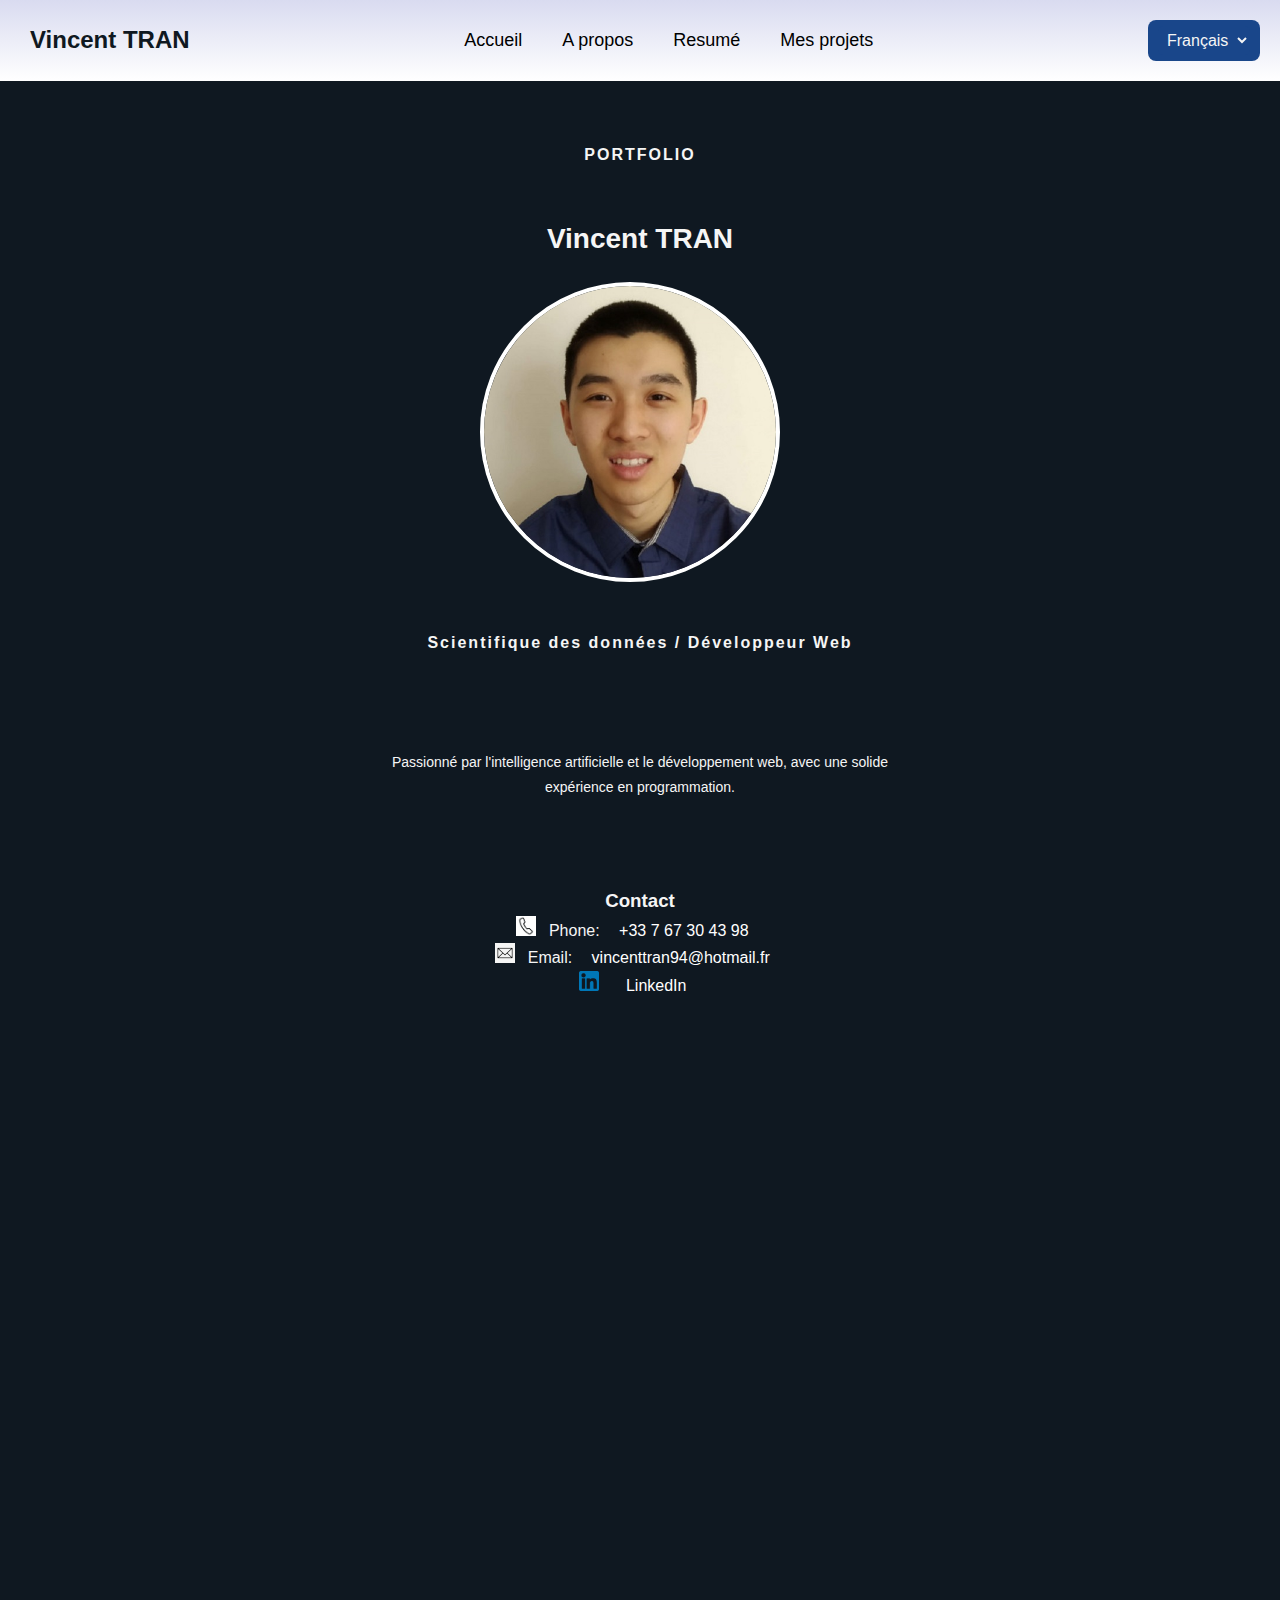
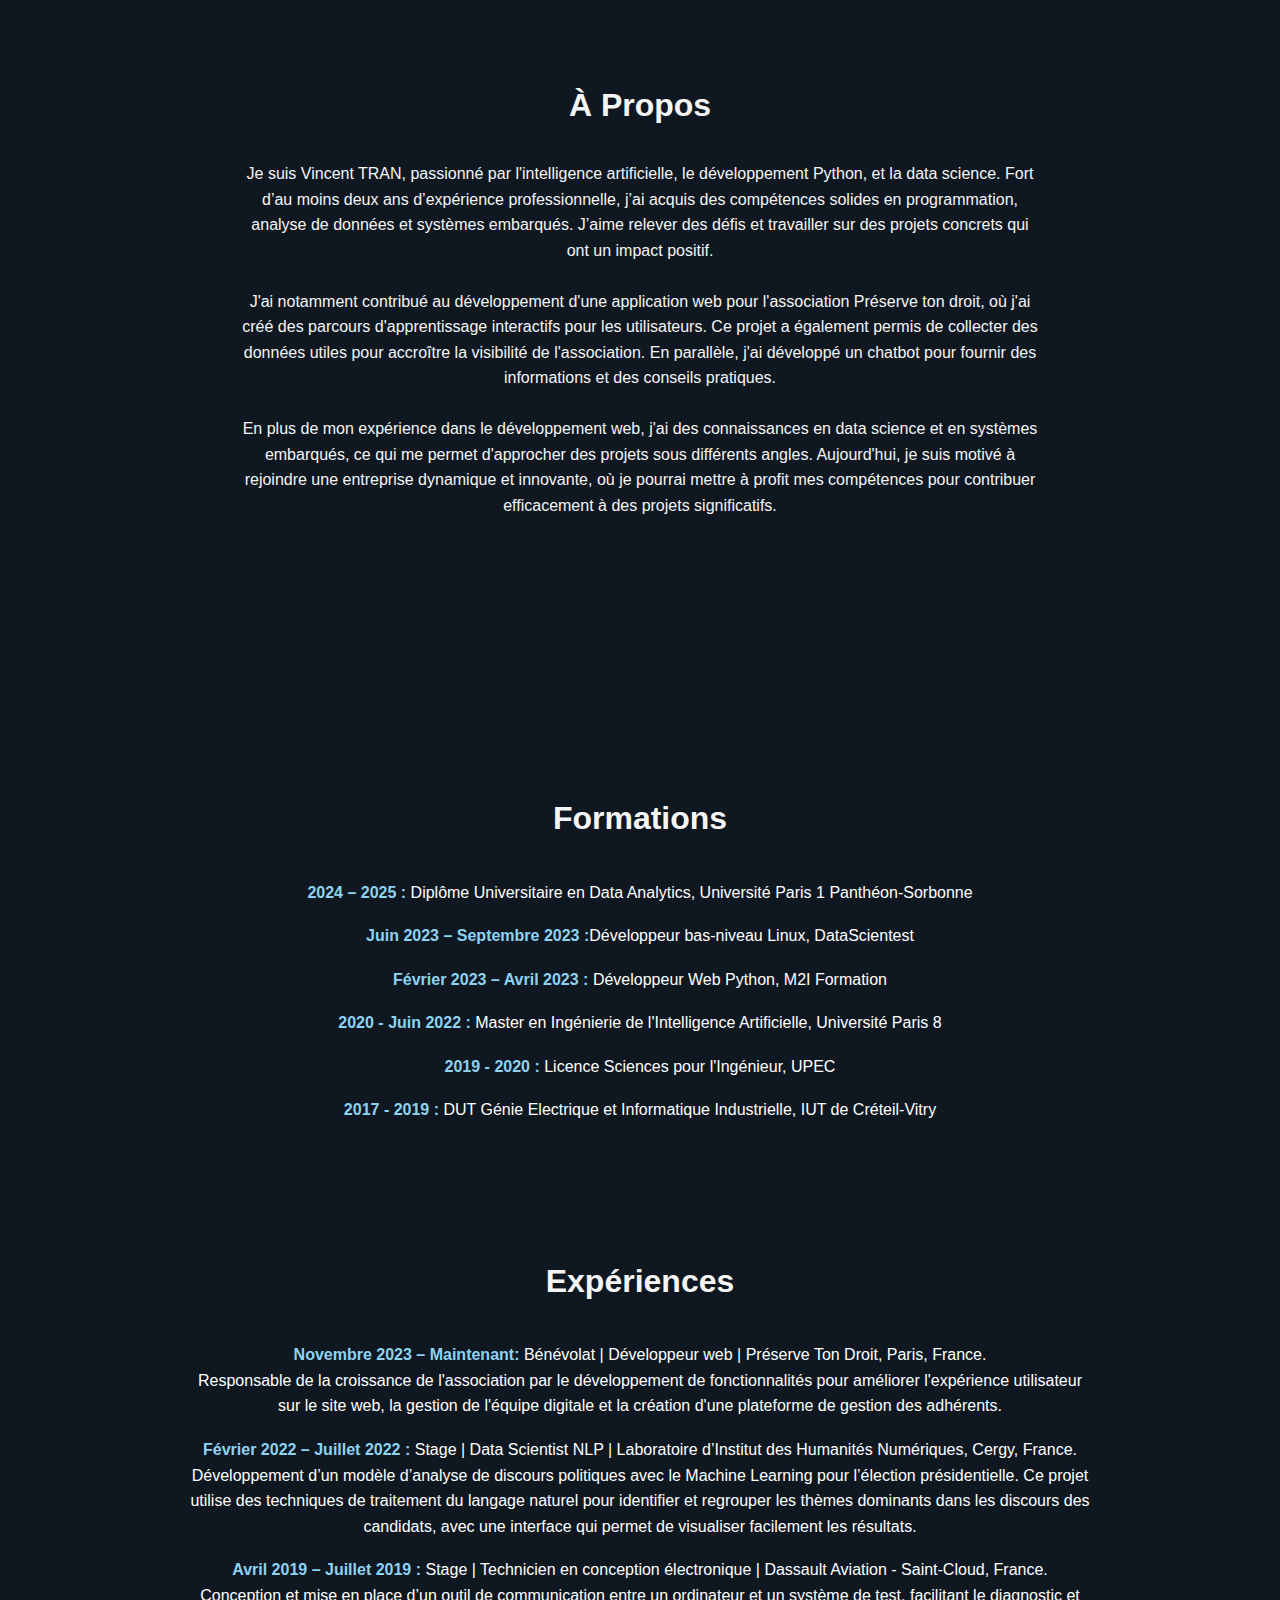
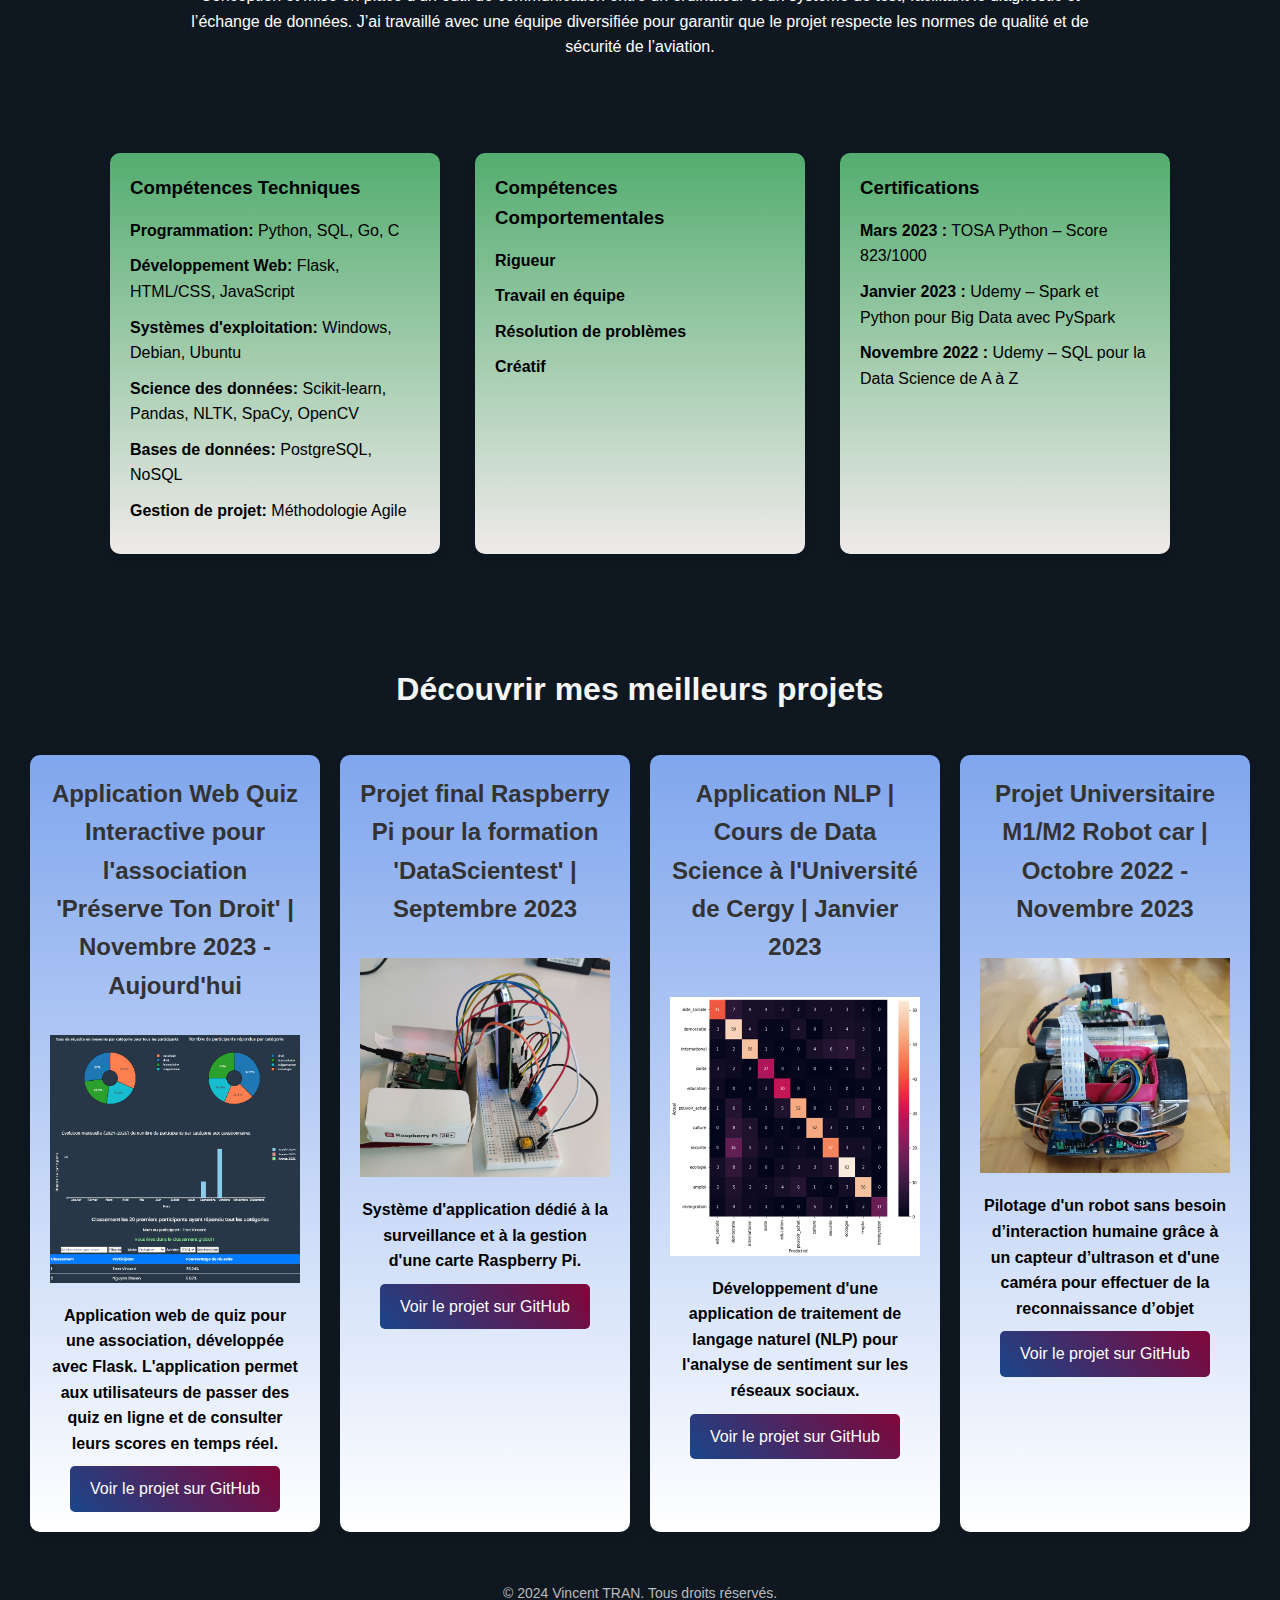
<file: index.html>
<!DOCTYPE html>
<html lang="fr">
<head>
    <meta charset="UTF-8">
    <meta name="viewport" content="width=device-width, initial-scale=1.0">
    <link rel="stylesheet" href="https://unpkg.com/boxicons@2.1.4/css/boxicons.min.css">
    <link rel="icon" type="image/svg+xml" href="data:image/svg+xml,%3Csvg xmlns='http://www.w3.org/2000/svg' width='32' height='32' viewBox='0 0 24 24' fill='%234e8be6'%3E%3Cpath d='M20 6h-2V3c0-.552-.448-1-1-1h-6c-.552 0-1 .448-1 1v3H4c-1.105 0-2 .896-2 2v12c0 1.104.895 2 2 2h16c1.104 0 2-.896 2-2V8c0-1.104-.896-2-2-2zm-8-2h4v2h-4V4zm8 16H4V8h16v12z'/%3E%3C/svg%3E">
    <title>Portfolio - Vincent TRAN</title>
    <link rel="stylesheet" href="style.css">
</head>
<body>
    <!-- Barre de navigation -->
    <nav>
        <div class="logo">
            <h1>Vincent TRAN</h1>
        </div>
        <ul class="nav-links">
            <li><a href="#home">Accueil</a></li>
            <li><a href="#about">A propos</a></li>
            <li><a href="#resume">Resumé</a></li>
            <li><a href="#portfolio">Mes projets</a></li>
        </ul>
        <div class="language-switcher">
            <select id="language-select" onchange="changeLanguage()" style="padding: 5px; border-radius: 5px;">
                <option value="index_en.html">English</option>
                <option value="index.html" selected>Français</option>
            </select>
        </div>
    </nav>

    <!-- Section d'accueil -->
    <section id="home" class="hero">
        <div class="hero-content">
            <header>
                <h2>PORTFOLIO</h2>
                <h1>Vincent TRAN</h1>
                <img src="images/Photo.jpg" alt="Photo d'identité de Vincent Tran" class="profile-pic">
                <h2>Scientifique des données / Développeur Web</h2>
            </header>
            <p style="padding: 45px">Passionné par l'intelligence artificielle et le développement web, avec une solide expérience en programmation.</p>
            <div class="contact-info">
                <h3>Contact</h3>
                <img src="images/phone_icon.jpg" alt="Icône téléphone" class="icon" aria-label="Téléphone">
                Phone:<a href="tel:+33767304398"> +33 7 67 30 43 98</a> <br>
                <img src="images/email_icon.jpg" alt="Icône email" class="icon" aria-label="Email">
                Email:<a href="mailto:vincenttran94@hotmail.fr" class="email"> vincenttran94@hotmail.fr </a> <br>
                <img src="images/linkedin_icon.png" alt="Logo LinkedIn" class="icon">
                <a href="https://www.linkedin.com/in/vincent-tran-94400/" target="_blank" title="Mon LinkedIn" aria-label="Profil LinkedIn de Vincent Tran"> LinkedIn</a>
                <br>
            </div>
        </div>
    </section>

    <!-- Section About (À Propos) -->
    <section id="about">
        <h2>À Propos</h2>
        <p>Je suis Vincent TRAN, passionné par l'intelligence artificielle, le développement Python, et la data science. Fort d’au moins deux ans d’expérience professionnelle, j’ai acquis des compétences solides en programmation, analyse de données et systèmes embarqués. J’aime relever des défis et travailler sur des projets concrets qui ont un impact positif.</p>
        <p>J'ai notamment contribué au développement d'une application web pour l'association Préserve ton droit, où j'ai créé des parcours d'apprentissage interactifs pour les utilisateurs. Ce projet a également permis de collecter des données utiles pour accroître la visibilité de l'association. En parallèle, j'ai développé un chatbot pour fournir des informations et des conseils pratiques.  </p>
        <p>En plus de mon expérience dans le développement web, j'ai des connaissances en data science et en systèmes embarqués, ce qui me permet d'approcher des projets sous différents angles. Aujourd'hui, je suis motivé à rejoindre une entreprise dynamique et innovante, où je pourrai mettre à profit mes compétences pour contribuer efficacement à des projets significatifs.</p>
        </section>

    <!-- Section Resume (À Propos) -->
    <section id="resume">   
        <div class="resume-section">
            <h2>Formations</h2>
            <ul>
                <li><b>2024 – 2025 :</b> Diplôme Universitaire en Data Analytics, Université Paris 1 Panthéon-Sorbonne</li>
                <li><b>Juin 2023 – Septembre 2023 :</b>Développeur bas-niveau Linux, DataScientest</li>
                <li><b>Février 2023 – Avril 2023 :</b> Développeur Web Python, M2I Formation</li>
                <li><b>2020 - Juin 2022 :</b> Master en Ingénierie de l'Intelligence Artificielle, Université Paris 8</li>
                <li><b>2019 - 2020 :</b> Licence Sciences pour l'Ingénieur, UPEC</li>
                <li><b>2017 - 2019 :</b> DUT Génie Electrique et Informatique Industrielle, IUT de Créteil-Vitry</li>
            </ul>
        </div>
    
        <div class="resume-section">
            <h2>Expériences</h2>
            <ul>
                <li>
                    <b>Novembre 2023 – Maintenant:</b> Bénévolat | Développeur web | Préserve Ton Droit, Paris, France.
                    <p>Responsable de la croissance de l'association par le développement de fonctionnalités pour améliorer l'expérience utilisateur sur le site web, la gestion de l'équipe digitale et la création d'une plateforme de gestion des adhérents.</p>
                </li>
                
                <li>
                    <b>Février 2022 – Juillet 2022 :</b> Stage | Data Scientist NLP | Laboratoire d’Institut des Humanités Numériques, Cergy, France.
                    <p>Développement d’un modèle d’analyse de discours politiques avec le Machine Learning pour l’élection présidentielle. Ce projet utilise des techniques de traitement du langage naturel pour identifier et regrouper les thèmes dominants dans les discours des candidats, avec une interface qui permet de visualiser facilement les résultats.</p>
                </li>
                
                <li>
                    <b>Avril 2019 – Juillet 2019 :</b> Stage | Technicien en conception électronique | Dassault Aviation - Saint-Cloud, France.
                    <p>Conception et mise en place d’un outil de communication entre un ordinateur et un système de test, facilitant le diagnostic et l’échange de données. J’ai travaillé avec une équipe diversifiée pour garantir que le projet respecte les normes de qualité et de sécurité de l’aviation.</p>
                </li>
            </ul>
        </div>
        
        <div class="resume-container">
            <div class="resume-card">
                <h3>Compétences Techniques</h3>
                <ul>
                    <li><b>Programmation:</b> Python, SQL, Go, C</li>
                    <li><b>Développement Web:</b> Flask, HTML/CSS, JavaScript</li>
                    <li><b>Systèmes d'exploitation:</b> Windows, Debian, Ubuntu</li>
                    <li><b>Science des données:</b> Scikit-learn, Pandas, NLTK, SpaCy, OpenCV</li>
                    <li><b>Bases de données:</b> PostgreSQL, NoSQL</li>
                    <li><b>Gestion de projet:</b> Méthodologie Agile</li>
                </ul>
            </div>
        
            <div class="resume-card">
                <h3>Compétences Comportementales</h3>
                <ul>
                    <li><b>Rigueur</b></li>
                    <li><b>Travail en équipe</b></li>
                    <li><b>Résolution de problèmes</b></li>
                    <li><b>Créatif</b></li>
                </ul>
            </div>
        
            <div class="resume-card">
                <h3>Certifications</h3>
                <ul>
                    <li><b>Mars 2023 :</b> TOSA Python – Score 823/1000</li>
                    <li><b>Janvier 2023 :</b> Udemy – Spark et Python pour Big Data avec PySpark</li>
                    <li><b>Novembre 2022 :</b> Udemy – SQL pour la Data Science de A à Z</li>
                </ul>
            </div>
        </div>
    </section>

        <!-- Section Projets -->
        <h2 style="text-align: center;">Découvrir mes meilleurs projets</h2>       
        <section id="portfolio">     
            <!-- Projet 1 : Application Flask (Quiz) -->
            <article class="project">
                <div class="project-header">
                    <h3 style="display: inline;">Application Web Quiz Interactive pour l'association 'Préserve Ton Droit' | Novembre 2023 - Aujourd'hui </h3>
                </div>
                <div class="project-images">
                    <img src="images/flask_quiz_project.png" alt="Capture d'écran de l'application Quiz Flask 1">
                </div>
                <b>Application web de quiz pour une association, développée avec Flask. L'application permet aux utilisateurs de passer des quiz en ligne et de consulter leurs scores en temps réel.</b> <br> 
                <a href="https://github.com/vincent-tran-94/Quiz_PTD_application" target="_blank" title="Voir le projet sur GitHub">Voir le projet sur GitHub</a>
            </article>

            <!-- Projet 2 : Raspberry Pi -->
            <article class="project">
                <div class="project-header">
                    <h3 style="display: inline;">Projet final Raspberry Pi pour la formation 'DataScientest' | Septembre 2023</h3>
                </div>
                <div class="project-images">
                    <img src="images/raspberrypi_project_2.jpg" alt="Image du projet Raspberry Pi 2">
                </div>
                <b>Système d'application dédié à la surveillance et à la gestion d'une carte Raspberry Pi.</b> <br> 
                <a href="https://github.com/vincent-tran-94/Kernel_RPI" target="_blank" title="Voir le projet sur GitHub">Voir le projet sur GitHub</a>
            </article>

            <!-- Projet 3 : Data Science (NLP) -->
            <article class="project">
                <div class="project-header">
                    <h3 style="display: inline;">Application NLP | Cours de Data Science à l'Université de Cergy | Janvier 2023</h3>
                </div>
                <div class="project-images">
                    <img src="images/nlp_project_2.png" alt="Capture d'écran du projet NLP 2">
                </div>
                <b>Développement d'une application de traitement de langage naturel (NLP) pour l'analyse de sentiment sur les réseaux sociaux.</b> <br> 
                <a href="https://github.com/vincent-tran-94/Stage_Cergy" target="_blank" title="Voir le projet sur GitHub">Voir le projet sur GitHub</a>
            </article>

            <!-- Projet 4 : Robot Car -->
            <article class="project">
                <div class="project-header">
                    <h3 style="display: inline;">Projet Universitaire  M1/M2 Robot car | Octobre 2022 - Novembre 2023</h3>
                </div>
                <div class="project-images">
                    <img src="images/robot_car.jpg" alt="Project image Robot Car">
                </div>
                <b>Pilotage d'un robot sans besoin d’interaction humaine grâce à un capteur d’ultrason et d'une caméra pour effectuer de la reconnaissance d’objet</b> <br> 
                <a href="https://github.com/vincent-tran-94/Electronic_Robot_Car_RPI" target="_blank" title="Voir le projet sur GitHub">Voir le projet sur GitHub</a>
            </article>


        </section>
    </main>
    
    <!-- Pied de page -->
    <footer>
        <p>&copy; 2024 Vincent TRAN. Tous droits réservés.</p>
    </footer>
    
    <script src="new_script.js"></script>
</body>
</html>
</file>
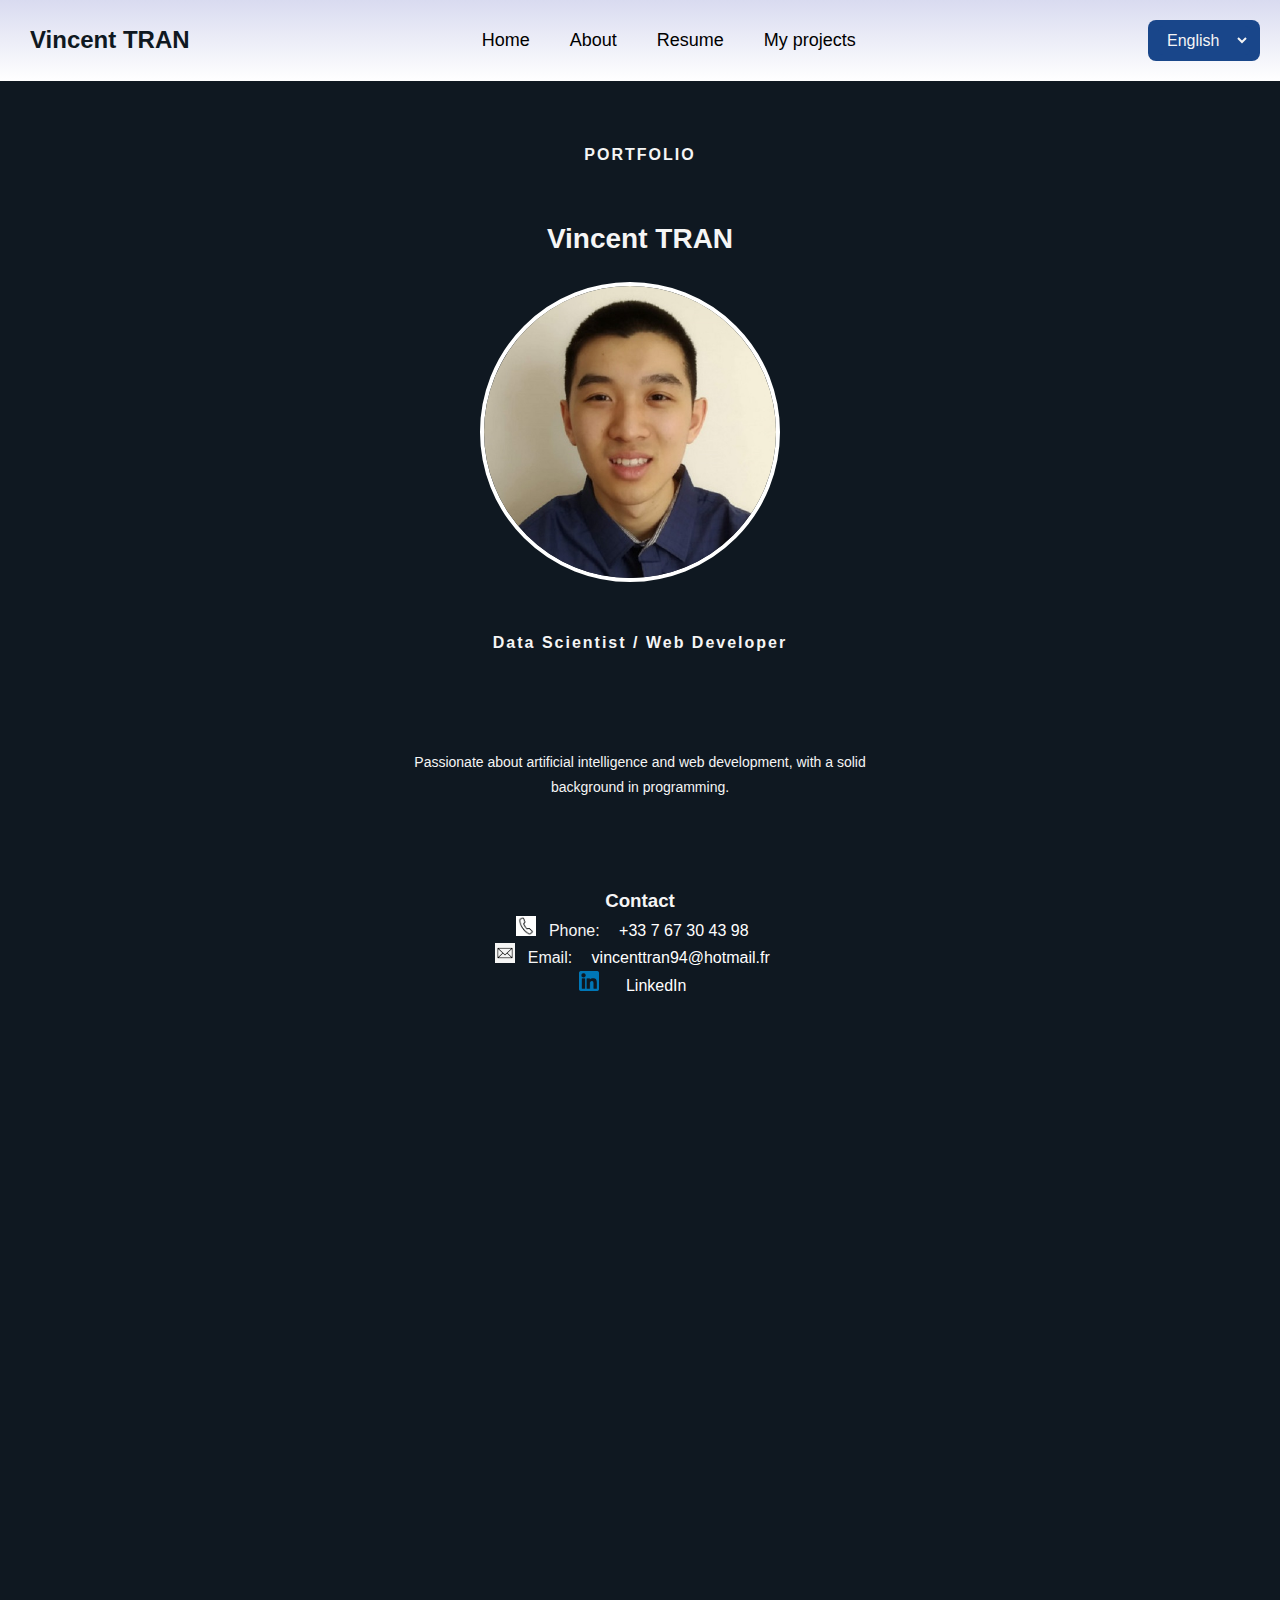
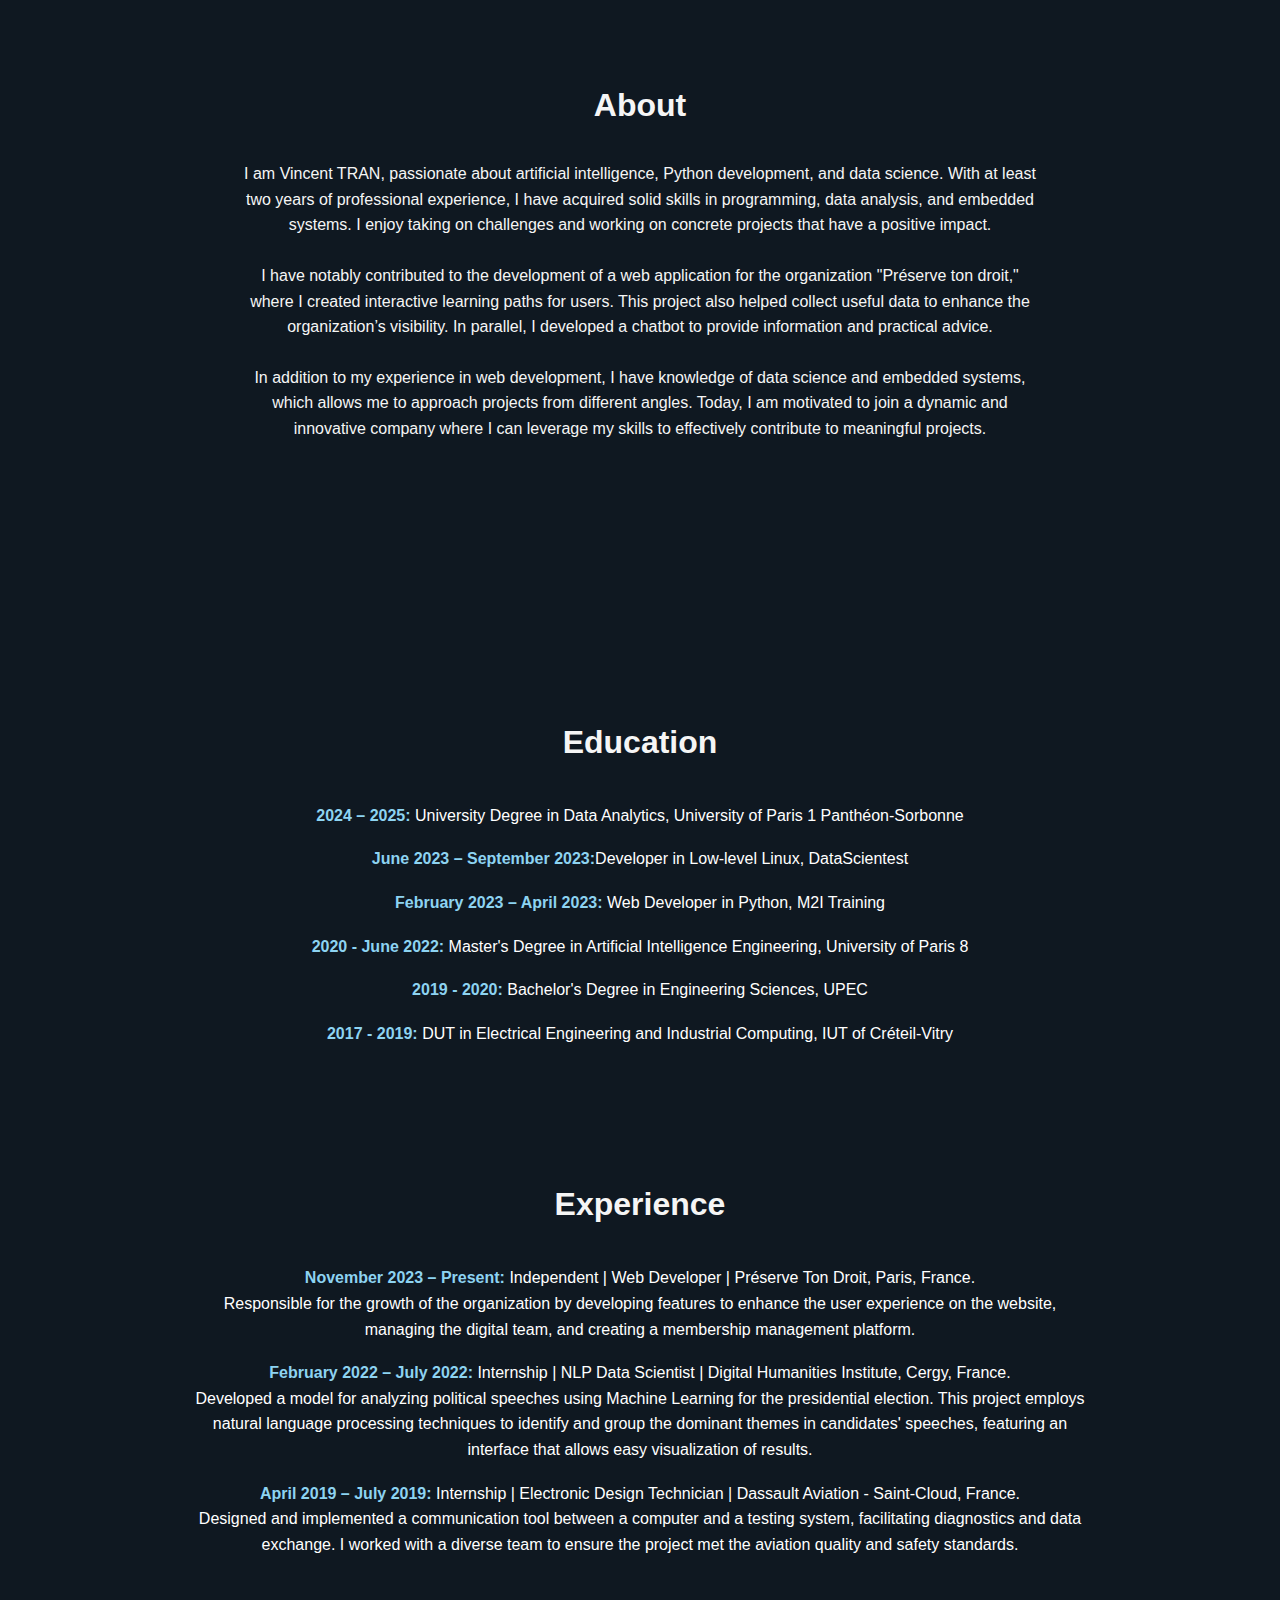
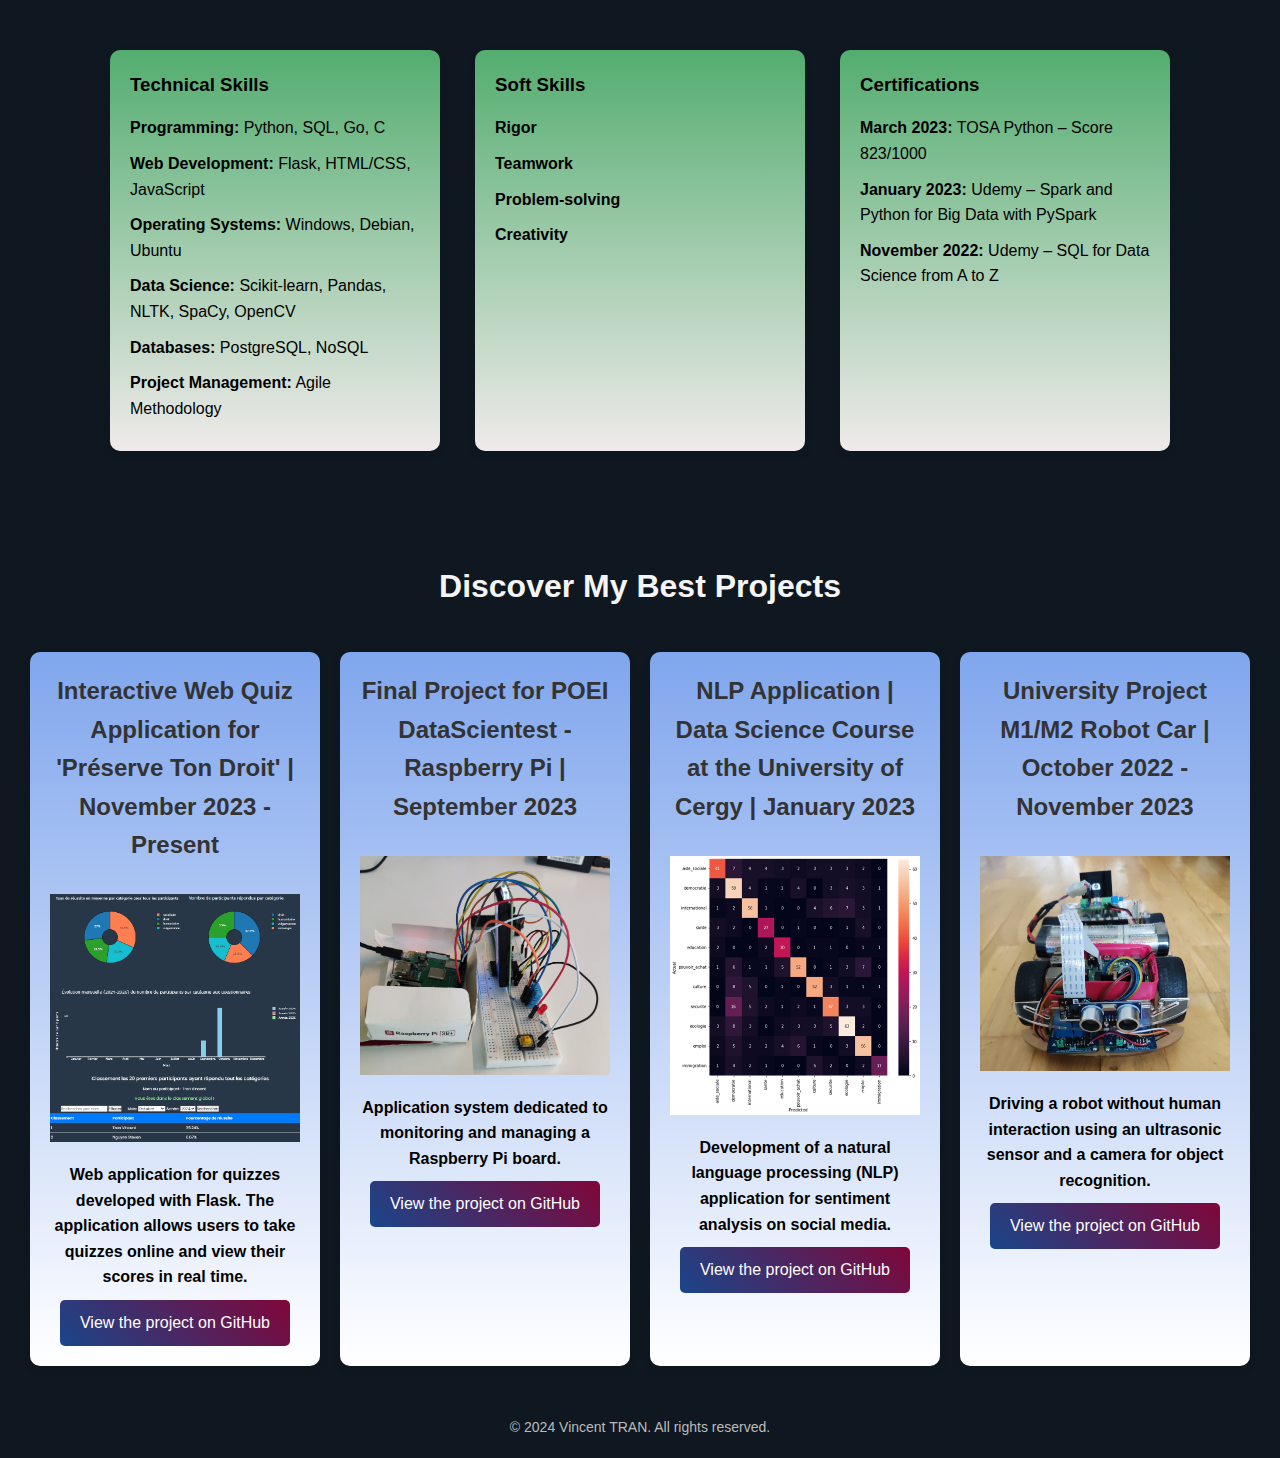
<file: index_en.html>
<!DOCTYPE html>
<html lang="en">
<head>
    <meta charset="UTF-8">
    <meta name="viewport" content="width=device-width, initial-scale=1.0">
    <link rel="stylesheet" href="https://unpkg.com/boxicons@2.1.4/css/boxicons.min.css">
    <link rel="icon" type="image/svg+xml" href="data:image/svg+xml,%3Csvg xmlns='http://www.w3.org/2000/svg' width='32' height='32' viewBox='0 0 24 24' fill='%234e8be6'%3E%3Cpath d='M20 6h-2V3c0-.552-.448-1-1-1h-6c-.552 0-1 .448-1 1v3H4c-1.105 0-2 .896-2 2v12c0 1.104.895 2 2 2h16c1.104 0 2-.896 2-2V8c0-1.104-.896-2-2-2zm-8-2h4v2h-4V4zm8 16H4V8h16v12z'/%3E%3C/svg%3E">
    <title>Portfolio - Vincent TRAN</title>
    <link rel="stylesheet" href="style.css">
</head>
<body>
    <!-- Navigation Bar -->
    <nav>
        <div class="logo">
            <h1>Vincent TRAN</h1>
        </div>
        <ul class="nav-links">
            <li><a href="#home">Home</a></li>
            <li><a href="#about">About</a></li>
            <li><a href="#resume">Resume</a></li>
            <li><a href="#portfolio">My projects</a></li>
        </ul>
        <div class="language-switcher">
            <select id="language-select" onchange="changeLanguage()" style="padding: 5px; border-radius: 5px;">
                <option value="index_en.html">English</option>
                <option value="index.html" selected>Français</option>
            </select>
        </div>
    </nav>

    <!-- Home Section -->
    <section id="home" class="hero">
        <div class="hero-content">
            <header>
                <h2>PORTFOLIO</h2>
                <h1>Vincent TRAN</h1>
                <img src="images/Photo.jpg" alt="Profile picture of Vincent Tran" class="profile-pic">
                <h2>Data Scientist / Web Developer</h2>
            </header>
            <p style="padding: 45px">Passionate about artificial intelligence and web development, with a solid background in programming.</p>
            <div class="contact-info">
                <h3>Contact</h3>
                <img src="images/phone_icon.jpg" alt="Phone icon" class="icon" aria-label="Phone">
                Phone: <a href="tel:+33767304398"> +33 7 67 30 43 98</a> <br>
                <img src="images/email_icon.jpg" alt="Email icon" class="icon" aria-label="Email">
                Email: <a href="mailto:vincenttran94@hotmail.fr" class="email"> vincenttran94@hotmail.fr </a> <br>
                <img src="images/linkedin_icon.png" alt="LinkedIn logo" class="icon">
                <a href="https://www.linkedin.com/in/vincent-tran-94400/" target="_blank" title="My LinkedIn" aria-label="Vincent Tran's LinkedIn profile"> LinkedIn</a>
                <br>
            </div>
        </div>
    </section>

    <!-- About Section -->
    <section id="about">
        <h2>About</h2>
        <p>I am Vincent TRAN, passionate about artificial intelligence, Python development, and data science. With at least two years of professional experience, I have acquired solid skills in programming, data analysis, and embedded systems. I enjoy taking on challenges and working on concrete projects that have a positive impact.</p>
        <p>I have notably contributed to the development of a web application for the organization "Préserve ton droit," where I created interactive learning paths for users. This project also helped collect useful data to enhance the organization’s visibility. In parallel, I developed a chatbot to provide information and practical advice.</p>
        <p>In addition to my experience in web development, I have knowledge of data science and embedded systems, which allows me to approach projects from different angles. Today, I am motivated to join a dynamic and innovative company where I can leverage my skills to effectively contribute to meaningful projects.</p>
    </section>

    <!-- Resume Section -->
    <section id="resume">   
        <div class="resume-section">
            <h2>Education</h2>
            <ul>
                <li><b>2024 – 2025:</b> University Degree in Data Analytics, University of Paris 1 Panthéon-Sorbonne</li>
                <li><b>June 2023 – September 2023:</b>Developer in Low-level Linux, DataScientest</li>
                <li><b>February 2023 – April 2023:</b> Web Developer in Python, M2I Training</li>
                <li><b>2020 - June 2022:</b> Master's Degree in Artificial Intelligence Engineering, University of Paris 8</li>
                <li><b>2019 - 2020:</b> Bachelor's Degree in Engineering Sciences, UPEC</li>
                <li><b>2017 - 2019:</b> DUT in Electrical Engineering and Industrial Computing, IUT of Créteil-Vitry</li>
            </ul>
        </div>
    
        <div class="resume-section">
            <h2>Experience</h2>
            <ul>
                <li>
                    <b>November 2023 – Present:</b> Independent | Web Developer | Préserve Ton Droit, Paris, France.
                    <p>Responsible for the growth of the organization by developing features to enhance the user experience on the website, managing the digital team, and creating a membership management platform.</p>
                </li>
                
                <li>
                    <b>February 2022 – July 2022:</b> Internship | NLP Data Scientist | Digital Humanities Institute, Cergy, France.
                    <p>Developed a model for analyzing political speeches using Machine Learning for the presidential election. This project employs natural language processing techniques to identify and group the dominant themes in candidates' speeches, featuring an interface that allows easy visualization of results.</p>
                </li>
                
                <li>
                    <b>April 2019 – July 2019:</b> Internship | Electronic Design Technician | Dassault Aviation - Saint-Cloud, France.
                    <p>Designed and implemented a communication tool between a computer and a testing system, facilitating diagnostics and data exchange. I worked with a diverse team to ensure the project met the aviation quality and safety standards.</p>
                </li>
            </ul>
        </div>
        
        <div class="resume-container">
            <div class="resume-card">
                <h3>Technical Skills</h3>
                <ul>
                    <li><b>Programming:</b> Python, SQL, Go, C</li>
                    <li><b>Web Development:</b> Flask, HTML/CSS, JavaScript</li>
                    <li><b>Operating Systems:</b> Windows, Debian, Ubuntu</li>
                    <li><b>Data Science:</b> Scikit-learn, Pandas, NLTK, SpaCy, OpenCV</li>
                    <li><b>Databases:</b> PostgreSQL, NoSQL</li>
                    <li><b>Project Management:</b> Agile Methodology</li>
                </ul>
            </div>
        
            <div class="resume-card">
                <h3>Soft Skills</h3>
                <ul>
                    <li><b>Rigor</b></li>
                    <li><b>Teamwork</b></li>
                    <li><b>Problem-solving</b></li>
                    <li><b>Creativity</b></li>
                </ul>
            </div>
        
            <div class="resume-card">
                <h3>Certifications</h3>
                <ul>
                    <li><b>March 2023:</b> TOSA Python – Score 823/1000</li>
                    <li><b>January 2023:</b> Udemy – Spark and Python for Big Data with PySpark</li>
                    <li><b>November 2022:</b> Udemy – SQL for Data Science from A to Z</li>
                </ul>
            </div>
        </div>
    </section>

    <!-- Projects Section -->
    <h2 style="text-align: center;">Discover My Best Projects</h2>       
    <section id="portfolio">     
        <!-- Project 1: Flask Application (Quiz) -->
        <article class="project">
            <div class="project-header">
                <h3 style="display: inline;">Interactive Web Quiz Application for 'Préserve Ton Droit' | November 2023 - Present</h3>
            </div>
            <div class="project-images">
                <img src="images/flask_quiz_project.png" alt="Screenshot of the Flask Quiz application 1">
            </div>
            <b>Web application for quizzes developed with Flask. The application allows users to take quizzes online and view their scores in real time.</b> <br> 
            <a href="https://github.com/vincent-tran-94/Quiz_PTD_application" target="_blank" title="View the project on GitHub">View the project on GitHub</a>
        </article>

        <!-- Project 2: Raspberry Pi -->
        <article class="project">
            <div class="project-header">
                <h3 style="display: inline;">Final Project for POEI DataScientest - Raspberry Pi | September 2023</h3>
            </div>
            <div class="project-images">
                <img src="images/raspberrypi_project_2.jpg" alt="Image of the Raspberry Pi project 2">
            </div>
            <b>Application system dedicated to monitoring and managing a Raspberry Pi board.</b> <br> 
            <a href="https://github.com/vincent-tran-94/Kernel_RPI" target="_blank" title="View the project on GitHub">View the project on GitHub</a>
        </article>

        <!-- Project 3: Data Science (NLP) -->
        <article class="project">
            <div class="project-header">
                <h3 style="display: inline;">NLP Application | Data Science Course at the University of Cergy | January 2023</h3>
            </div>
            <div class="project-images">
                <img src="images/nlp_project_2.png" alt="Screenshot of the NLP project 2">
            </div>
            <b>Development of a natural language processing (NLP) application for sentiment analysis on social media.</b> <br> 
            <a href="https://github.com/vincent-tran-94/Stage_Cergy" target="_blank" title="View the project on GitHub">View the project on GitHub</a>
        </article>

        <!-- Project 4: Robot Car -->
        <article class="project">
            <div class="project-header">
                <h3 style="display: inline;">University Project M1/M2 Robot Car | October 2022 - November 2023</h3>
            </div>
            <div class="project-images">
                <img src="images/robot_car.jpg" alt="Project image Robot Car">
            </div>
            <b>Driving a robot without human interaction using an ultrasonic sensor and a camera for object recognition.</b> <br> 
            <a href="https://github.com/vincent-tran-94/Electronic_Robot_Car_RPI" target="_blank" title="View the project on GitHub">View the project on GitHub</a>
        </article>
    </section>
    
    <!-- Footer -->
    <footer>
        <p>&copy; 2024 Vincent TRAN. All rights reserved.</p>
    </footer>
    
    <script src="new_script.js"></script>
</body>
</html>
</file>
<file: style.css>
/* Styles généraux */
* {
    margin: 0;
    padding: 0;
    box-sizing: border-box;
    font-family: 'Arial', sans-serif;
}

body {
    background-color: #0f1821; /* Fond sombre profond */
    color: #f5f5f5; /* Texte légèrement plus clair pour un meilleur contraste */
    line-height: 1.6;
}

a {

    text-decoration: none;
    color: white; /* Accentuation du bleu pour les liens */
}

a:hover {
    color: white; /* Lien bleu légèrement plus foncé au survol */
}

/* Barre de navigation */
nav {
    display: flex;
    justify-content: space-between; /* Changez ceci si vous voulez d'autres éléments à gauche ou à droite */
    align-items: center;
    padding: 20px;
    background: linear-gradient(180deg,#d9dbf0 ,#ffff);
    position: fixed;
    width: 100%;
    top: 0;
    z-index: 1000;
}


.logo {
    display: flex;
    align-items: center;
}

.profile-pic {
    width: 300px;
    height: 300px;
    border-radius: 50%;
    margin-right: 20px;
    border: 4px solid white;
}

.logo h1 {
    margin-left: 10px;
    font-size: 24px;
    color: #0f1821; /* Couleur accentuée pour le logo */
}

.nav-links {
    list-style: none;
    display: flex;
}

.nav-links li {
    margin-right: 20px;
}

.nav-links li a {
    font-size: 18px;
    color: black;
}

.nav-links li a:hover {
    color: #00bfff; /* Bleu au survol des liens de navigation */
}


/* Section d'accueil (Hero) */

.hero {
    height: 100vh;
    display: flex;
    align-items: center;
    justify-content: center;
    text-align: center;
    background-color: var(--bg-color);
    padding-bottom: 600px;
}

.hero-content h2 {
    font-size: 16px;
    color: var(--subtext-color);
    letter-spacing: 2px;
    margin-bottom: 10px;
    transition: color 0.3s ease;
    padding: 40px;
}

.hero-content h1 {
    font-size: 48px;
    margin-bottom: 20px;
    color: var(--text-color);
    transition: color 0.3s ease;
}

.hero-content p {
    font-size: 18px;
    max-width: 600px;
    margin: 0 auto 40px;
    line-height: 1.8;
    color: var(--accent-color);
}

.contact-info .icon {
    width: 20px;
    height: 20px;
    margin-right: 8px;
    fill: white;
    transition: transform 0.3s ease;
}

.contact-info .icon:hover {
    transform: scale(1.1); /* Effet de zoom sur hover */
}

.contact-item {
    display: flex;
    align-items: center;
    margin-bottom: 10px; /* Espacement entre les éléments de contact */
}


/* Projets */
#projects {
    flex: 2; /* Prend 2 parts du flex */
    min-width: 500px; /* Largeur minimum pour éviter trop d'étirement */
    text-align: center;
}


/* Styles pour les titres et paragraphes */
h1, h2, h3, p {
    margin: 0; /* Évite les marges excessives */
    padding: 0;
}


/* Liens */
a {
    color: white; /* Couleur de lien */
    text-decoration: none; /* Pas de soulignement */
    padding: 10px 15px; /* Espacement autour du lien */
    border-radius: 5px; /* Coins arrondis */
    transition: background-color 0.3s; /* Animation pour le survol */
}


/* Autres styles précédents */
h1, h2, h3, p {
    margin: 0; /* Évite les marges excessives */
    padding: 0;
}

/* Conteneur principal avec deux colonnes */
.main-container {
    display: flex; /* Flexbox pour aligner la sidebar et les projets */
    flex-wrap: wrap;
    justify-content: space-between;
    margin: 20px;
}

/* Colonne gauche : Sidebar */
.sidebar {
    flex: 1; /* Prend 1 part de l'espace disponible */
    max-width: 300px; /* Largeur maximale pour la sidebar */
    margin-right: 20px; /* Espace à droite entre la sidebar et les projets */
    color: white;
}

.sidebar h2, .sidebar h3 {
    color: #4e8be6;
    margin-bottom: 10px;
}

.sidebar ul {
    list-style-type: none;
    padding: 0;
}

.sidebar li {
    font-size: 1.1rem;
    margin-bottom: 8px;
}


h2 {
    font-size: 2rem;
    margin-bottom: 30px;
}

#about {
    padding: 100px;
    border-radius: 8px;
    max-width: 1000px; /* Largeur maximale pour limiter la taille de la boîte */
    margin: 0 auto; /* Centre horizontalement la boîte */
    text-align: center;
}

#about p {
    margin-bottom: 25px; /* Ajustez la valeur selon vos besoins */
}

#about p {
    margin-bottom: 25px; /* Ajustez la valeur selon vos besoins */
}

#resume {
    display: flex;
    flex-direction: column;
    gap: 20px; /* Espacement entre chaque section */
    padding: 100px;
}
.resume-section {
    padding: 50px;
    border-radius: 8px;
    max-width: 1000px; /* Largeur maximale pour limiter la taille de la boîte */
    margin: 0 auto; /* Centre horizontalement la boîte */
    text-align: center;
}
.resume-section h3 {
    color: #8dd3f1;
    font-size: 1.5rem;
    margin-bottom: 10px;
}
.resume-section ul {
    list-style-type: none;
    padding: 0;
}
.resume-section li {
    padding: 5px 0; /* Ajuste l'espacement autour de chaque élément de la liste */
    margin: 0; /* Réduit les marges internes */
    margin-bottom: 8px;
    color: white;
}
.resume-section li b {
    color: #8dd3f1; /* Couleur accentuée pour les dates */
}


/* Styles pour la section Resume */
.resume-container {
    display: flex;         /* Utilise Flexbox pour la disposition */
    flex-wrap: nowrap;    /* Permet aux cartes de rester sur une seule ligne */
    justify-content: space-between; /* Espace entre les cartes */
    gap: 15px;            /* Espacement entre les cartes */
    overflow-x: auto;     /* Permet le défilement horizontal si nécessaire */
}

/* Modifiez les cartes de résumé pour qu'elles prennent moins d'espace */
.resume-card {
    background: linear-gradient(180deg, #53ad6f, #efeaea);
    border-radius: 10px;
    box-shadow: 0 4px 8px rgba(0, 0, 0, 0.1);
    padding: 20px;
    flex: 0 0 calc(20% - 10px); /* Chaque carte prend environ 20% de la largeur du conteneur */
    min-width: 250px;    /* Largeur minimale pour les petites cartes */
    transition: transform 0.3s, box-shadow 0.3s; /* Animation au survol */
    color: black;
}

.resume-card:hover {
    transform: translateY(-5px); /* Élève légèrement la carte au survol */
    box-shadow: 0 8px 16px rgba(0, 0, 0, 0.2); /* Ombre plus marquée */
}

.resume-card h3 {
    color: black;
    margin-bottom: 15px; /* Espace sous le titre */
}

.resume-card ul {
    list-style-type: none; /* Pas de puces pour les listes */
    padding: 0; /* Pas de padding */
}

.resume-card li {
    margin-bottom: 10px; /* Espace entre les éléments de la liste */
    font-size: 1rem; /* Taille de texte */
}

/* Icônes */
.resume-card i {
    color: black; /* Couleur des icônes */
    margin-right: 8px; /* Espace entre l'icône et le texte */
}


/* Conteneur principal des projets */
#portfolio {
    text-align: center;
    display: flex;               /* Utilise flexbox */
    flex-wrap: nowrap;          /* Permet aux projets de rester sur une seule ligne */
    justify-content: space-between; /* Espace entre les projets */
    margin: 20px;               /* Marges autour de la section */
    overflow-x: auto;           /* Permet le défilement horizontal si nécessaire */
}


/* Projet */
.project {
    background: linear-gradient(180deg, #80a6ed, #ffff);
    border-radius: 10px;
    box-shadow: 0 4px 8px rgba(0, 0, 0, 0.1);
    margin: 10px;
    padding: 20px;
    flex: 0 0 calc(20% - 10px); /* Chaque projet prend environ 20% de la largeur du conteneur */
    min-width: 250px;           /* Largeur minimale pour les petits projets */
    box-sizing: border-box;
    color: black;
    transition: transform 0.3s ease, box-shadow 0.3s ease; /* Transition pour les effets */
}

/* Effet de survol */
.project:hover {
    transform: translateY(-5px); /* Élève légèrement la carte au survol */
    box-shadow: 0 8px 16px rgba(0, 0, 0, 0.2); /* Ombre plus marquée */
}

.project-images {
    display: flex;
    margin-top: 30px;
    justify-content: center;
    margin-bottom: 20px;
}

/* Ajustements de la taille des images */
.project-images img {
    width: 100%;                /* S'assure que les images prennent toute la largeur de leur conteneur */
    height: auto;               /* Conserve le ratio d'aspect */
}

.project h3 {
    font-size: 1.5rem;
    color: #333;
}

.project p {
    font-size: 1rem;
    margin: 10px 0;
}

.project a {
    display: inline-block;
    margin-top: 10px;
    padding: 10px 20px;
    background: linear-gradient(45deg, #19468A, #800639);
    color: white;
    text-decoration: none;
    border-radius: 5px;
    transition: transform 0.3s, box-shadow 0.3s;
}


.project a:hover {
    background-color: #800639; /* Fond sombre au survol */
    transform: translateY(-3px);
    box-shadow: 0 4px 8px rgba(0, 0, 0, 0.2);
}


.language-switcher {
    background-color: #19468A; /* Fond sombre */
    padding: 6px 10px;
    border-radius: 8px; /* Coins légèrement arrondis */
    position: relative; /* Position pour aligner la flèche */
    display: inline-block;
    appearance: none; /* Supprime le style par défaut */
    outline: none; /* Supprime le contour au focus */
    box-shadow: none; /* Supprime le contour noir */
}

/* Style du sélecteur de langue */
.language-switcher select {
    background-color: #19468A;
    color: #f5f5f5; /* Texte clair */
    border: none;
    font-size: 1rem;
    padding-right: 20px; /* Espace pour la flèche */
    cursor: pointer;
}

/* Flèche pour la liste déroulante */
.language-switcher::after {
    position: absolute;
    right: 8px;
    top: 50%;
    transform: translateY(-50%);
    color: #f5f5f5;
    pointer-events: none;
    box-shadow: none; /* Supprime le contour noir */
}

/* Footer */
footer {
    padding: 20px;
    text-align: center;
    background-color:#0f1821; /* Couleur plus sombre pour le footer */
    color: #bbb; /* Texte du footer plus clair */
    font-size: 14px;
}

footer a {
    color: #00bfff; /* Liens du footer en bleu vif */
}

footer a:hover {
    color: #0080ff; /* Changement de teinte au survol */
}


/* Styles généraux */
* {
    margin: 0;
    padding: 0;
    box-sizing: border-box;
    font-family: 'Arial', sans-serif;
}



/* Styles généraux pour les petits écrans */
@media (max-width: 768px) {
    /* Barre de navigation */
    nav {
        flex-direction: column; /* Change à une colonne pour le logo et les liens */
        align-items: center; /* Centre les éléments */
        padding: 1px; /* Réduit le padding */
    }

    .nav-links {
        display: flex; /* Utilise Flexbox pour les liens */
        justify-content: center; /* Centre les liens */
        flex-wrap: wrap; /* Permet de passer à la ligne si nécessaire */
        margin-top: 2px; /* Espace entre le logo et les liens */
    }

    .nav-links li {
        margin: 0 3px; /* Espacement horizontal entre les liens */
    }

    .nav-links li a {
        font-size: 16px; /* Ajuste la taille de police pour mobile */
    }

    #about {
        padding: 20px; /* Ajuste le padding pour éviter le débordement */
        max-width: 100%; /* Réduit la largeur maximale pour s'assurer qu'elle ne déborde pas */
    }

    #about h2 {
        font-size: 22px; /* Ajuste la taille du titre pour les petits écrans */
    }

    #about p {
        font-size: 14px; /* Réduit encore la taille du texte si nécessaire */
        margin: 0 5px; /* Réduit les marges pour éviter le débordement */
    }

    /* Autres ajustements pour éviter le débordement */
    .sidebar, .resume-container, #portfolio {
        padding: 10px 10px; /* Ajoute un padding horizontal pour éviter le débordement */
    }


    /* Section d'accueil (Hero) */
    .hero {
        height: auto; /* Permet au contenu de s'adapter */
        padding: 50px; /* Ajoute un peu de padding */
        margin-top: 100px;
    }

    .hero-content h1 {
        font-size: 32px; /* Réduit la taille du titre */
    }

    .hero-content p {
        font-size: 16px; /* Réduit la taille du texte */
    }



    /* Conteneur principal avec deux colonnes */
    .main-container {
        flex-direction: column; /* Colonne unique sur mobile */
        margin: 10px; /* Réduit les marges */
    }

    /* Colonne gauche : Sidebar */
    .sidebar {
        max-width: 100%; /* Prend toute la largeur disponible */
        margin-right: 0; /* Supprime l'espacement à droite */
        margin-bottom: 20px; /* Ajoute un espacement en bas */
    }

    .resume-container {
        flex-direction: column; /* Colonne unique pour les cartes */
        align-items: center; /* Centre les cartes */
        margin: 0 -50px; /* Centre horizontalement */
        padding: 0; /* Supprime le padding pour éviter le débordement */
    }

    .resume-section {
        padding: 20px; /* Réduit le padding pour mobile */
        margin: 0 -20px; /* Centre horizontalement */
    }

    /* Conteneur principal des projets */
    #portfolio {
        flex-direction: column; /* Colonne unique pour les projets */
        margin: 0; /* Supprime la marge pour éviter le débordement */
    }

    .project {
        flex: 1 1 100%; /* Chaque projet prend 100% de la largeur */
        margin: 10px 0; /* Espacement vertical entre les projets */
    }

    /* Footer */
    footer {
        padding: 10px; /* Réduit le padding */
        font-size: 12px; /* Réduit la taille du texte */
    }

    /* Sélecteur de langue */
    .language-selector {
        top: 10px; /* Ajuste la position */
        right: 10px; /* Ajuste la position */
    }

    .language-selector select {
        font-size: 0.9rem; /* Réduit la taille de la police */
    }
}

@media (orientation: landscape) {
    #about {
        margin-top: 80px; /* Ajustement pour compenser la barre de navigation */
        padding-top: 450px; /* Ajuste le padding pour l'espacement */
    }

    .hero {
        padding-top: 550px; /* Ajuste le padding pour le contenu */
    }

    .hero-content h1 {
        font-size: 28px; /* Taille réduite du titre pour le paysage */
    }

    .hero-content p {
        font-size: 14px; /* Taille réduite du texte pour le paysage */
    }

    .nav-links li {
        margin: 0 5px; /* Espace horizontal entre les liens */
    }

    .resume-card {
        flex: 0 1 calc(45% - 20px); /* 2 cartes par ligne en paysage */
        margin: 10px;
    }

    .project {
        flex: 0 1 calc(45% - 20px); /* 2 projets par ligne en paysage */
        margin: 10px;
    }
}

/* Styles pour l'orientation portrait */
@media (orientation: portrait) {
    .resume-card {
        flex: 1 1 100%; /* Chaque carte prend 100% de la largeur */
        margin: 10px 0;
    }

    .project {
        flex: 1 1 100%; /* Chaque projet prend 100% de la largeur */
        margin: 10px 0;
    }

    /* Ajustement pour la section #about en portrait */
    #about {
        padding-top: 20px;
        margin-bottom: 80px;
    }
}
</file>
